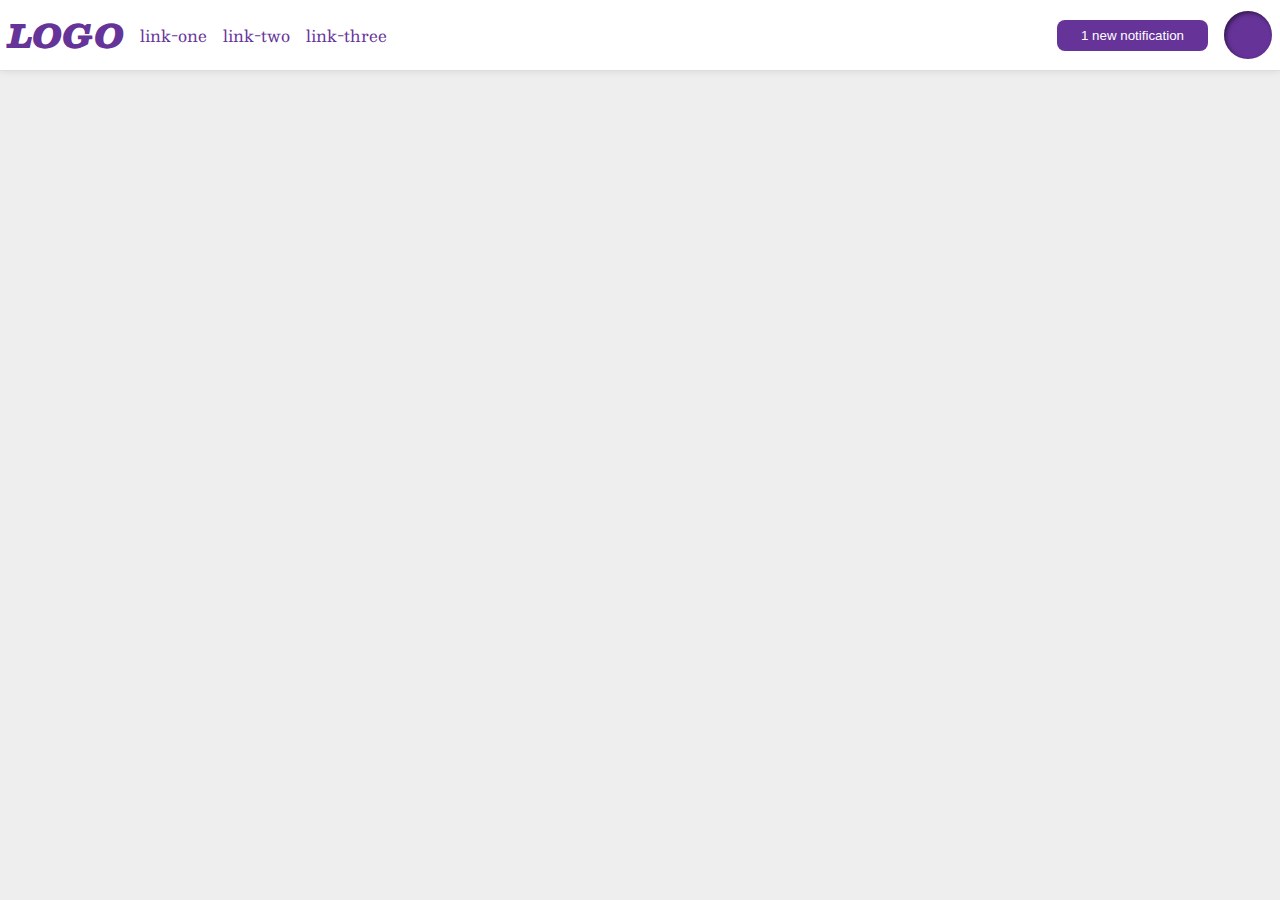
<file: flex/03-flex-header-2/index.html>
<!DOCTYPE html>
<html lang="en">
  <head>
    <meta charset="UTF-8">
    <meta http-equiv="X-UA-Compatible" content="IE=edge">
    <meta name="viewport" content="width=device-width, initial-scale=1.0">
    <title>Flex Header 2</title>
    <link rel="stylesheet" href="style.css">
  </head>
  <body>
    <div class="header">
      <div class="left">
      <div class="logo">
        LOGO
      </div>
        <ul class="links">
          <li><a href="google.com">link-one</a></li>
          <li><a href="google.com">link-two</a></li>
          <li><a href="google.com">link-three</a></li>
        </ul>
      </div>
      
      <div class="right">
        <button class="notifications">
          1 new notification
        </button>
        <div class="profile-image"></div>
      </div>
    </div>
  </body>
</html>
</file>
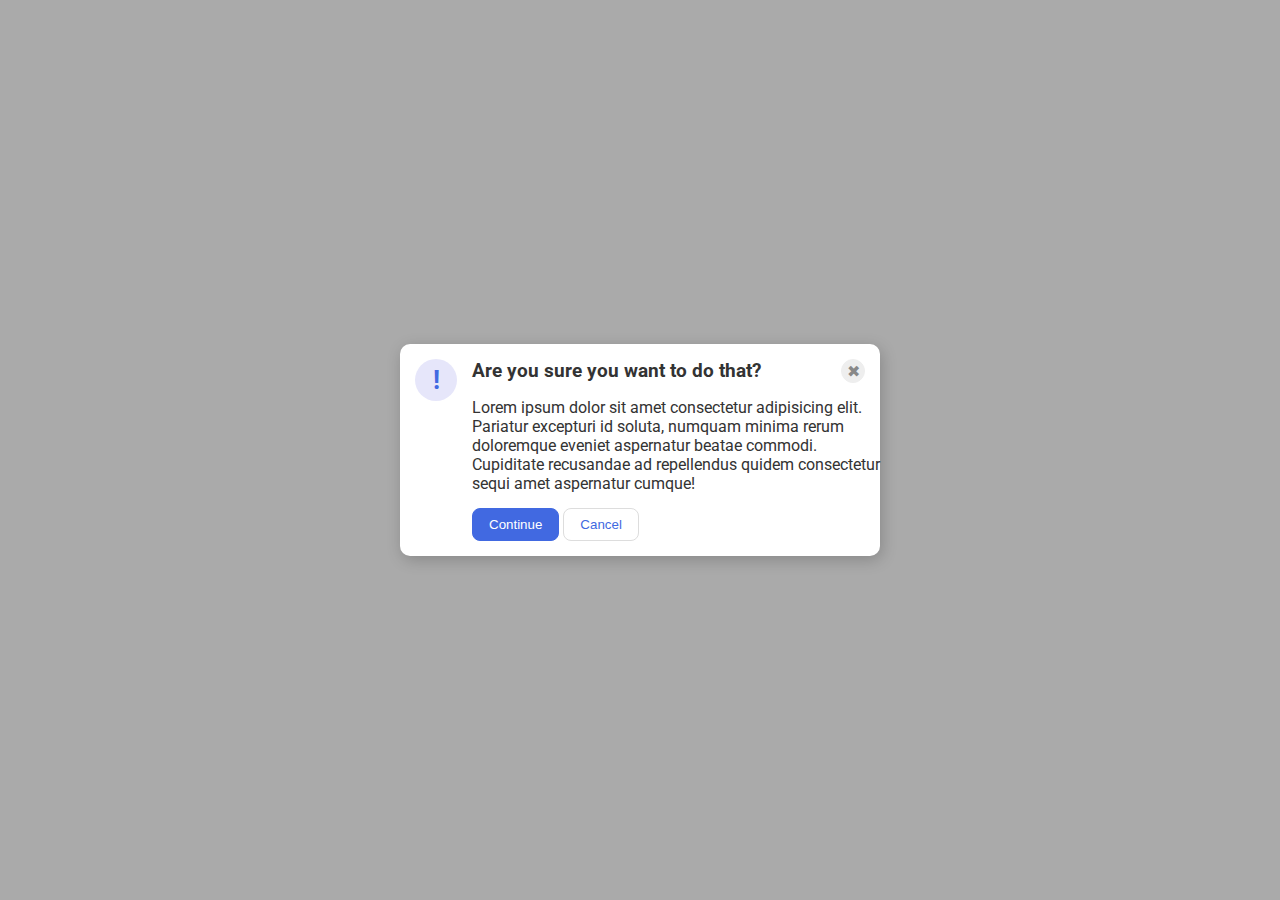
<file: flex/05-flex-modal/index.html>
<!DOCTYPE html>
<html lang="en">
  <head>
    <meta charset="UTF-8">
    <meta http-equiv="X-UA-Compatible" content="IE=edge">
    <meta name="viewport" content="width=device-width, initial-scale=1.0">
    <link rel="stylesheet" href="style.css">
    <title>Modal</title>
  </head>
  <body>
    <div class="modal">
      <div class="icon">!</div>
      <div class="body">
        <div class="header">
          Are you sure you want to do that?
          <button class="close-button">✖</button>
        </div>
        <div class="text">Lorem ipsum dolor sit amet consectetur adipisicing elit. Pariatur excepturi id soluta, numquam minima rerum doloremque eveniet aspernatur beatae commodi. Cupiditate recusandae ad repellendus quidem consectetur sequi amet aspernatur cumque!</div>
        <div class="bottom-buttons">
          <button class="continue">Continue</button>
          <button class="cancel">Cancel</button>
        </div>
      </div>
    </div>
  </body>
</html>
</file>
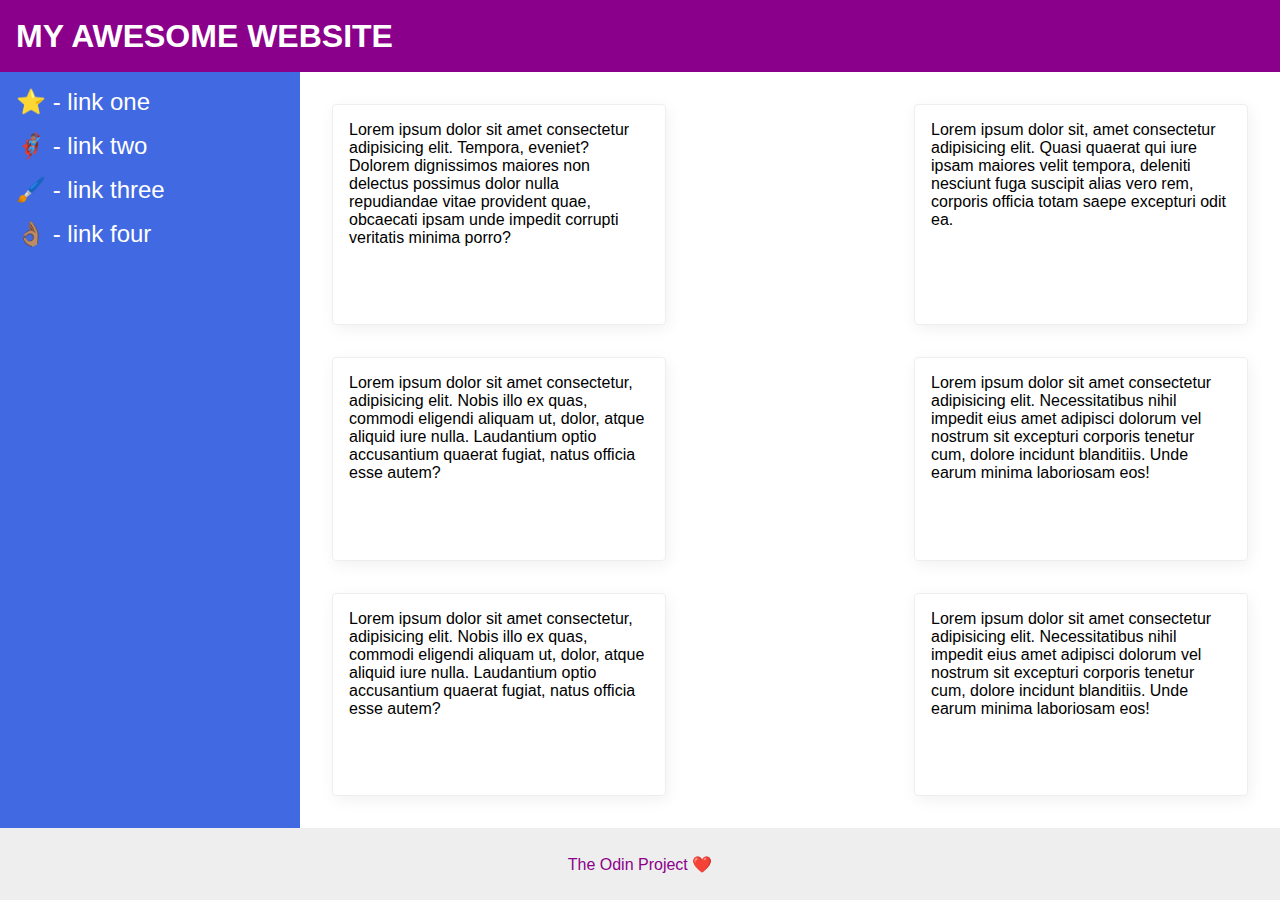
<file: flex/07-flex-layout-2/index.html>
<!DOCTYPE html>
<html lang="en">
  <head>
    <meta charset="UTF-8">
    <meta http-equiv="X-UA-Compatible" content="IE=edge">
    <meta name="viewport" content="width=device-width, initial-scale=1.0">
    <title>The Holy Grail</title>
    <link rel="stylesheet" href="style.css">
  </head>
  <body>
    <div class="header">
      MY AWESOME WEBSITE
    </div>
    
    <div class="second-row">
      <div class="sidebar">
        <ul>
          <li><a href="#">⭐ - link one</a></li>
          <li><a href="#">🦸🏽‍♂️ - link two</a></li>
          <li><a href="#">🖌️ - link three</a></li>
          <li><a href="#">👌🏽 - link four</a></li>
        </ul>
      </div>

      <div class="cards">
        <div class="card">Lorem ipsum dolor sit amet consectetur adipisicing elit. Tempora, eveniet? Dolorem dignissimos maiores non delectus possimus dolor nulla repudiandae vitae provident quae, obcaecati ipsam unde impedit corrupti veritatis minima porro?</div>
        <div class="card">Lorem ipsum dolor sit, amet consectetur adipisicing elit. Quasi quaerat qui iure ipsam maiores velit tempora, deleniti nesciunt fuga suscipit alias vero rem, corporis officia totam saepe excepturi odit ea.</div>
        <div class="card">Lorem ipsum dolor sit amet consectetur, adipisicing elit. Nobis illo ex quas, commodi eligendi aliquam ut, dolor, atque aliquid iure nulla. Laudantium optio accusantium quaerat fugiat, natus officia esse autem?</div>
        <div class="card">Lorem ipsum dolor sit amet consectetur adipisicing elit. Necessitatibus nihil impedit eius amet adipisci dolorum vel nostrum sit excepturi corporis tenetur cum, dolore incidunt blanditiis. Unde earum minima laboriosam eos!</div>
        <div class="card">Lorem ipsum dolor sit amet consectetur, adipisicing elit. Nobis illo ex quas, commodi eligendi aliquam ut, dolor, atque aliquid iure nulla. Laudantium optio accusantium quaerat fugiat, natus officia esse autem?</div>
        <div class="card">Lorem ipsum dolor sit amet consectetur adipisicing elit. Necessitatibus nihil impedit eius amet adipisci dolorum vel nostrum sit excepturi corporis tenetur cum, dolore incidunt blanditiis. Unde earum minima laboriosam eos!</div>    
      </div>
  
    </div>


    <div class="footer">
      The Odin Project ❤️
    </div>
  </body>
</html>
</file>
<file: flex/03-flex-header-2/style.css>
/* this is some magical font-importing.  
you'll learn about it later. */
@import url('https://fonts.googleapis.com/css2?family=Besley:ital,wght@0,400;1,900&display=swap');

body {
  margin: 0;
  background: #eee;
  font-family: Besley, serif;
}

.header {
  background: white;
  border-bottom: 1px solid #ddd;
  box-shadow: 0 0 8px rgba(0,0,0,.1);
  display: flex;
  flex-direction: row;
  justify-content: space-between;
  /* align-items: center; */
  padding: 8px;
}

.profile-image {
  background: rebeccapurple;
  box-shadow: inset 2px 2px 4px rgba(0,0,0,.5);
  border-radius: 50%;
  width: 48px;
  height: 48px;
}

.logo {
  color: rebeccapurple;
  font-size: 32px;
  font-weight: 900;
  font-style: italic;
}

button {
  border: none;
  border-radius: 8px;
  background: rebeccapurple;
  color: white;
  padding: 8px 24px;
}

a {
  /* this removes the line under our links */
  text-decoration: none;
  color: rebeccapurple;
}

ul {
  list-style-type: none;
  display: flex;
  padding: 0;
  margin: 0;
  gap: 16px;
}

.left {
  display: flex;
  align-items: center;
  gap: 16px;
}

.right {
  display: flex;
  align-items: center;
  gap: 16px;
}
</file>
<file: flex/05-flex-modal/style.css>
@import url('https://fonts.googleapis.com/css2?family=Roboto:wght@400;700&display=swap');

html, body {
  height: 100%;
}

body {
  font-family: Roboto, sans-serif;
  margin: 0;
  background: #aaa;
  color: #333;
  /* I'll give you this one for free lol */
  display: flex;
  align-items: center;
  justify-content: center;
}

.modal {
  background: white;
  width: 480px;
  border-radius: 10px;
  box-shadow: 2px 4px 16px rgba(0,0,0,.2);
  display: flex;
}

.icon {
  color: royalblue;
  font-size: 26px;
  font-weight: 700;
  background: lavender;
  width: 42px;
  height: 42px;
  border-radius: 50%;
  display: flex;
  align-items: center;
  justify-content: center;
  flex-shrink: 0;
  margin: 15px;
}

.close-button {
  background: #eee;
  border-radius: 50%;
  color: #888;
  font-weight: 400;
  font-size: 16px;
  height: 24px;
  width: 24px;
  display: flex;
  align-items: center;
  justify-content: center;
  border: 1px solid #eee;
  padding: 0;
  margin-right: 15px;
  margin-left: auto;
}

button {
  cursor: pointer;
  padding: 8px 16px;
  border-radius: 8px;
}

button.continue {
  background: royalblue;
  border: 1px solid royalblue;
  color: white;
}

button.cancel {
  background: white;
  border: 1px solid #ddd;
  color: royalblue;
}

.header {
  font-weight: bold;
  font-size: larger;
  flex-direction: row;
  display: flex;
  margin: 15px 0px;
}

.text {
  margin: 15px 0px;
}

.bottom-buttons{
  margin: 15px 0px;
}
</file>
<file: flex/07-flex-layout-2/style.css>
body {
  font-family: -apple-system, BlinkMacSystemFont, 'Segoe UI', Roboto, Oxygen, Ubuntu, Cantarell, 'Open Sans', 'Helvetica Neue', sans-serif;
  margin: 0;
  min-height: 100vh;
  display: flex;
  flex-direction: column;
  justify-content: space-between;
}

.header {
  height: 72px;
  background: darkmagenta;
  color: white;
  font-size: 32px;
  font-weight: 900;
  display: flex;
  align-items: center;
  padding: 0px 16px;
}

.footer {
  height: 72px;
  background: #eee;
  color: darkmagenta;
  display: flex;
  justify-content: center;
  align-items: center;
}

.sidebar {
  width: 300px;
  background: royalblue;
  box-sizing: border-box;
  flex: 0 0 auto;
  font-size: 24px;
  padding: 16px;
}

.card {
  border: 1px solid #eee;
  box-shadow: 2px 4px 16px rgba(0,0,0,.06);
  border-radius: 4px;
  width: 300px;
  flex: 0 0 auto;
  padding: 16px;
}

ul {
  padding: 0px;
  margin: 0px;
  list-style-type: none;
}

li {
  margin-bottom: 16px;
}

.second-row {
  display: flex;
  flex: 1;
}

.cards {
  flex: 1;
  display: flex;
  flex-wrap: wrap;
  padding: 32px;
  justify-content: space-between;
  gap: 32px;
}

.sidebar a{
  color: white;
  text-decoration: none;
}
</file>
